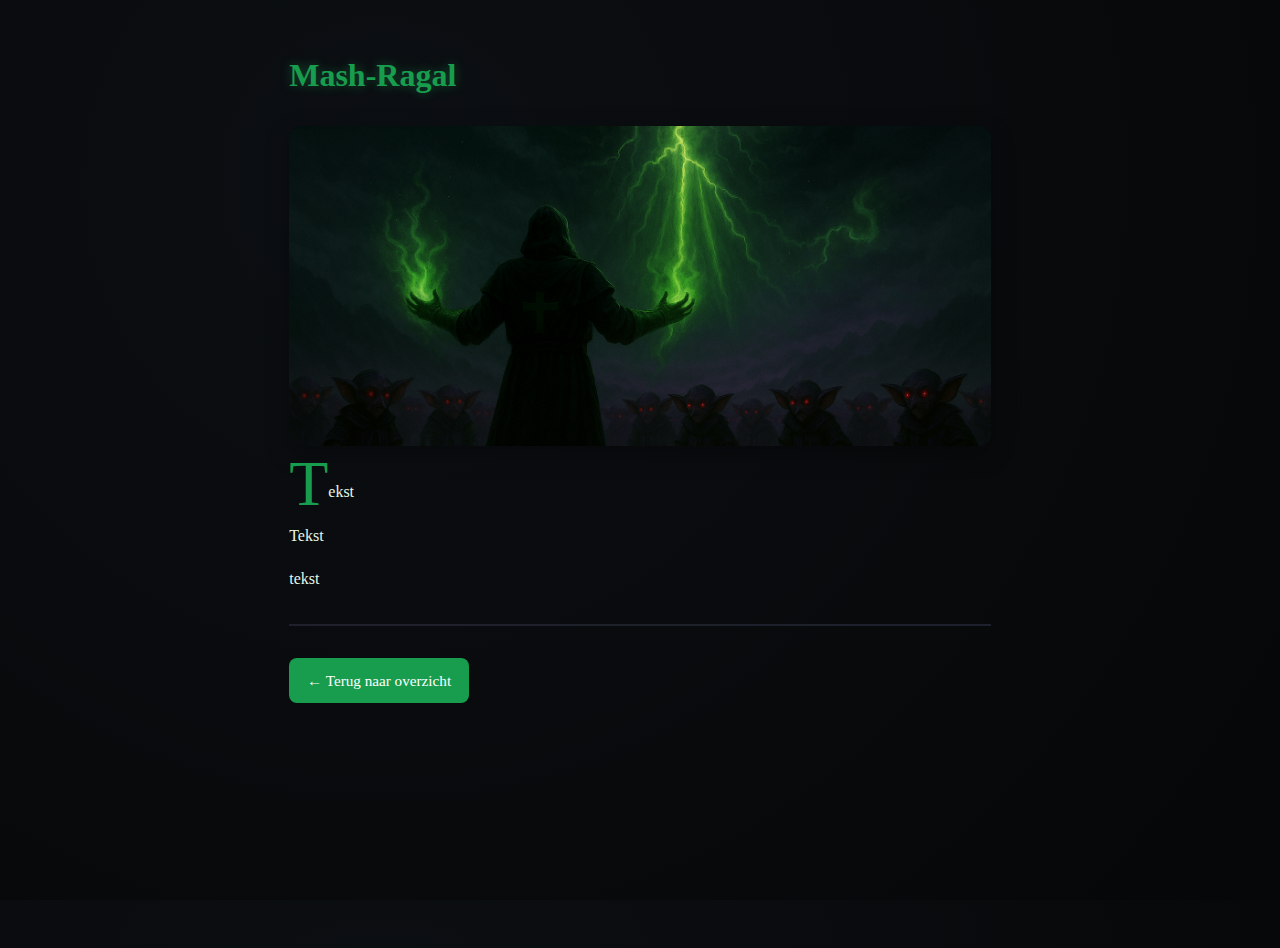
<file: stories/Story1/index.html>
<!DOCTYPE html>
<html lang="nl">
<head>
  <meta charset="UTF-8">
  <title>Story 1 — Mash-Ragal</title>
  <link rel="stylesheet" href="../../style.css">
  <link rel="stylesheet" href="../../themes/night.css">
</head>
<body>
  <main class="story-page" style="max-width:740px;margin:3rem auto;padding:0 1.2rem;">
    <h1>Mash-Ragal</h1>

    <div class="story-banner">
    <img src="banner.png" alt="Mash-Ragal en de Barakas in de storm">
    </div>


    <p>
      Tekst
    </p>

    <p>
      Tekst
    </p>

    <p>
      tekst
    </p>

    <hr style="border:1px solid var(--border);margin:2rem 0;">

    <p><a href="../../index.html" class="button">← Terug naar overzicht</a></p>
  </main>
</body>
</html>
</file>
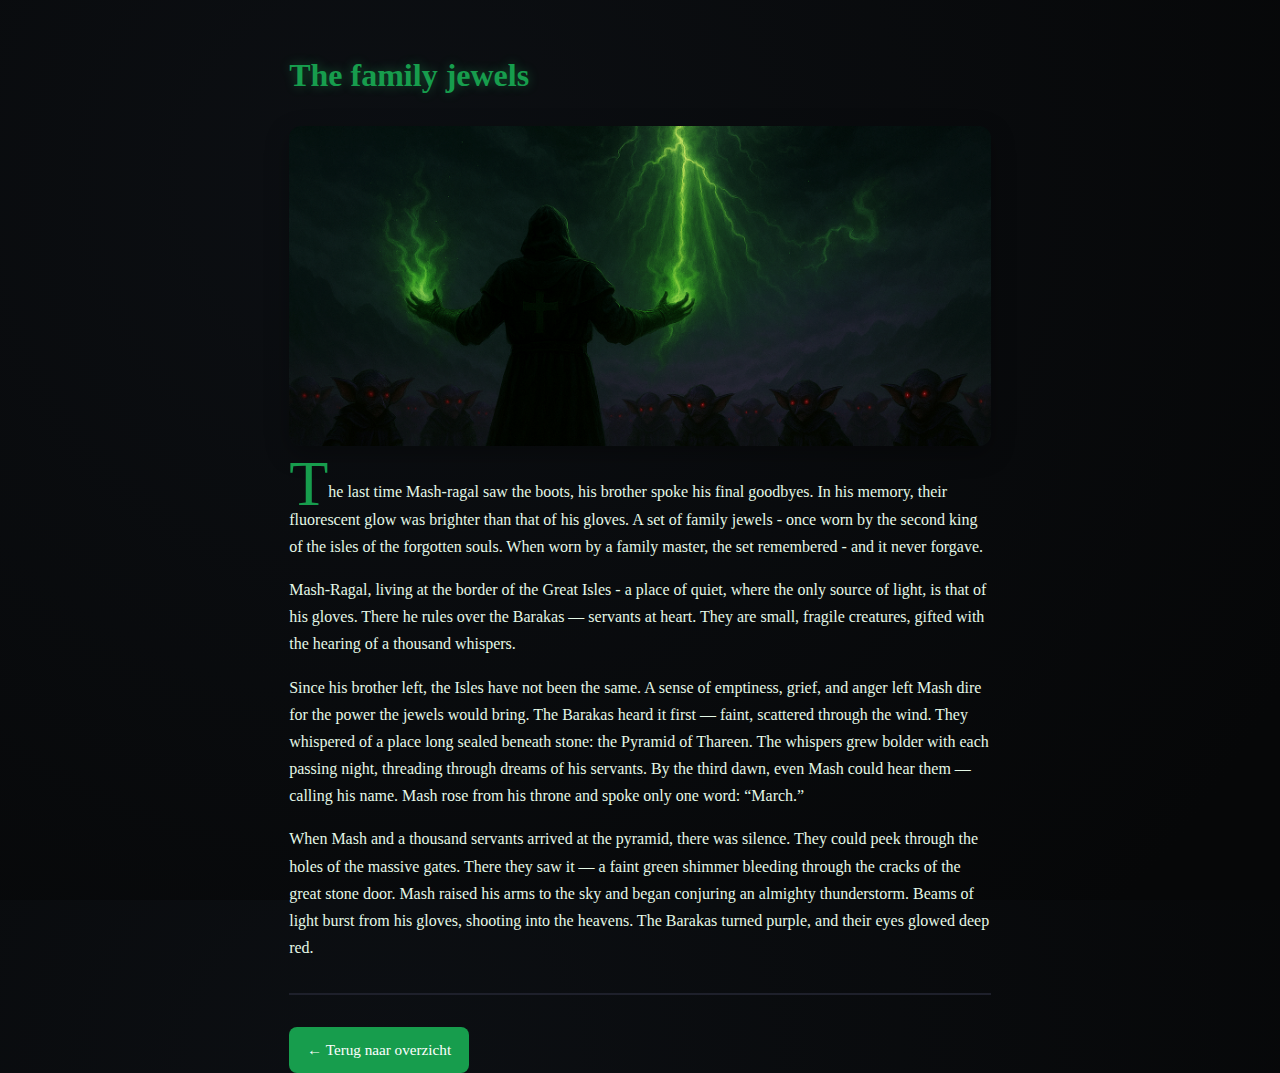
<file: stories/story1/index.html>
<!DOCTYPE html>
<html lang="nl">
<head>
  <meta charset="UTF-8">
  <title>Story 1 — Mash-Ragal</title>
  <link rel="stylesheet" href="../../style.css">
  <link rel="stylesheet" href="../../themes/night.css">
</head>
<body>
  <main class="story-page" style="max-width:740px;margin:3rem auto;padding:0 1.2rem;">
    <h1>The family jewels</h1>

    <div class="story-banner">
    <img src="banner.png" alt="Mash-Ragal en de Barakas in de storm">
    </div>


    <p>
      <span class="dropcap">T</span>he last time Mash-ragal saw the boots, his brother spoke his final goodbyes. 
      In his memory, their fluorescent glow was brighter than that of his gloves.
      A set of family jewels - once worn by the second king of the isles of the forgotten souls.
      When worn by a family master, the set remembered - and it never forgave. <br>
    </p>

    <p>
      Mash-Ragal, living at the border of the Great Isles - a place of quiet, where the only source of light,
      is that of his gloves.
      There he rules over the Barakas — servants at heart.
      They are small, fragile creatures, gifted with the hearing of a thousand whispers.
    </p>
    
    <p>
      Since his brother left, the Isles have not been the same.
      A sense of emptiness, grief, and anger left Mash dire for the power the jewels would bring.
      The Barakas heard it first — faint, scattered through the wind.
      They whispered of a place long sealed beneath stone: the Pyramid of Thareen.
      The whispers grew bolder with each passing night, threading through dreams of his servants.
      By the third dawn, even Mash could hear them — calling his name.
      Mash rose from his throne and spoke only one word: “March.”

    </p>

    <p>
      When Mash and a thousand servants arrived at the pyramid, there was silence.
      They could peek through the holes of the massive gates.
      There they saw it — a faint green shimmer bleeding through the cracks of the great stone door.

      Mash raised his arms to the sky and began conjuring an almighty thunderstorm.
      Beams of light burst from his gloves, shooting into the heavens.
      The Barakas turned purple, and their eyes glowed deep red.

      
    </p>

    <hr style="border:1px solid var(--border);margin:2rem 0;">

    <p><a href="../../index.html" class="button">← Terug naar overzicht</a></p>
  </main>
</body>
</html>
</file>
<file: style.css>
:root {
  --bg: #0b0b0f;
  --panel: #15151c;
  --text: #eaeaea;
  --muted: #a6a6b3;
  --border: #22222b;
  --accent: #e5484d;
  --accent-hover: #ff6166;
}

* { box-sizing: border-box; }
html, body { height: 100%; }

body {
  margin: 0;
  font-family: Georgia, serif;
  color: var(--text);
  background: var(--bg);
  line-height: 1.7;
}

/* Headings & links */
h1, h2 {
  font-family: "Playfair Display", serif;
  margin: 0;
}

a {
  color: var(--accent);
  text-decoration: none;
}
a:hover {
  color: var(--accent-hover);
  text-decoration: underline;
}

/* Header */
.site-header {
  text-align: center;
  padding: 3.5rem 1rem 2rem;
  background: var(--panel);
  border-bottom: 1px solid var(--border);
}
.site-header p {
  color: var(--muted);
  margin-top: .5rem;
}

/* Grid */
.stories-grid {
  display: grid;
  grid-template-columns: repeat(auto-fit, minmax(280px, 1fr));
  gap: 1.75rem;
  padding: 2.5rem 5vw 3.5rem;
  max-width: 1200px;
  margin: 0 auto;
}

/* Story cards */
.story-card {
  background: var(--panel);
  border: 1px solid var(--border);
  border-radius: 14px;
  overflow: hidden;
  display: flex;
  flex-direction: column;
  box-shadow: 0 10px 24px rgba(0, 0, 0, .25);
  transition: transform .18s ease, box-shadow .18s ease;
}
.story-card:hover {
  transform: translateY(-3px);
  box-shadow: 0 16px 36px rgba(0, 0, 0, .35);
}

/* 👇 Nieuwe balans voor afbeeldingen */
.story-image {
  aspect-ratio: 1 / 1;         /* Vierkant kader */
  overflow: hidden;
  background: #0f0f14;
}


.story-image img {
  width: 100%;
  height: 100%;
  object-fit: cover;            /* Vult netjes zonder vervormen */
  display: block;
}

/* Content iets ruimer */
.story-content {
  padding: 1.3rem 1.4rem 1.6rem;
}

.story-content h2 {
  font-size: 1.2rem;
  margin-bottom: 0.8rem;
}

/* Buttons */
.button {
  display: inline-block;
  background: var(--accent);
  color: #fff;
  padding: .55rem 1.05rem;
  border-radius: 8px;
  border: 1px solid transparent;
  font-size: .95rem;
  transition: background .18s ease, transform .06s ease;
}
.button:hover {
  background: var(--accent-hover);
  text-decoration: none;
}
.button:active {
  transform: translateY(1px);
}

/* Footer */
.site-footer {
  border-top: 1px solid var(--border);
  background: var(--panel);
  color: var(--muted);
  text-align: center;
  font-size: .95rem;
  padding: 1.5rem 1rem 2rem;
}

/* === Story banner === */
.story-banner {
  width: 100%;
  overflow: hidden;
  border-radius: 12px;
  margin: 1.5rem 0 2rem;
  box-shadow: 0 8px 25px rgba(0,0,0,0.3);
}

.story-banner img {
  width: 100%;
  height: 320px;           /* hoogte van de strook */
  object-fit: cover;       /* vult de ruimte zonder te rekken */
  display: block;
  opacity: 0.95;           /* lichte transparantie voor sfeer */
  transition: opacity 0.3s ease;
}

.story-banner img:hover {
  opacity: 1;              /* lichte highlight bij hover */
}

@keyframes glowPulse {
  0%, 100% {
    text-shadow:
      0 0 8px var(--glow-1, rgba(46,240,123,1)),
      0 0 20px var(--glow-2, rgba(46,240,123,0.9));
  }
  50% {
    text-shadow:
      0 0 15px var(--glow-3, rgba(46,240,123,1)),
      0 0 30px var(--glow-4, rgba(46,240,123,0.9));
  }
}

.story-page p:first-of-type::first-letter {
  float: left;
  font-size: 4em;
  line-height: 0.2;
  padding-left: 0px;
  padding-right: 0px;
  padding-top: 0px;
  color: var(--accent);
  font-family: 'Garamond','Georgia',serif;
  animation: glowPulse 3s ease-in-out infinite;
}

/* 4) Respect reduced-motion but keep a static glow */
@media (prefers-reduced-motion: reduce){
  .story-page p:first-of-type::first-letter{ animation: none; }
}
</file>
<file: themes/night.css>
:root {
  --bg: #090a0f;
  --panel: #13141d;
  --text: #e4f8e7;
  --muted: #95b79a;
  --border: #1e202b;
  --accent: #179d4d;
  --accent-hover: #10cc5e;
}

body {
  background-image: radial-gradient(circle at 30% 20%, #0c0f13, #060708 90%);
}

.story-page h1 {
  color: var(--accent);
  text-shadow: 0 0 12px rgba(46,240,123,0.3);
}
</file>
